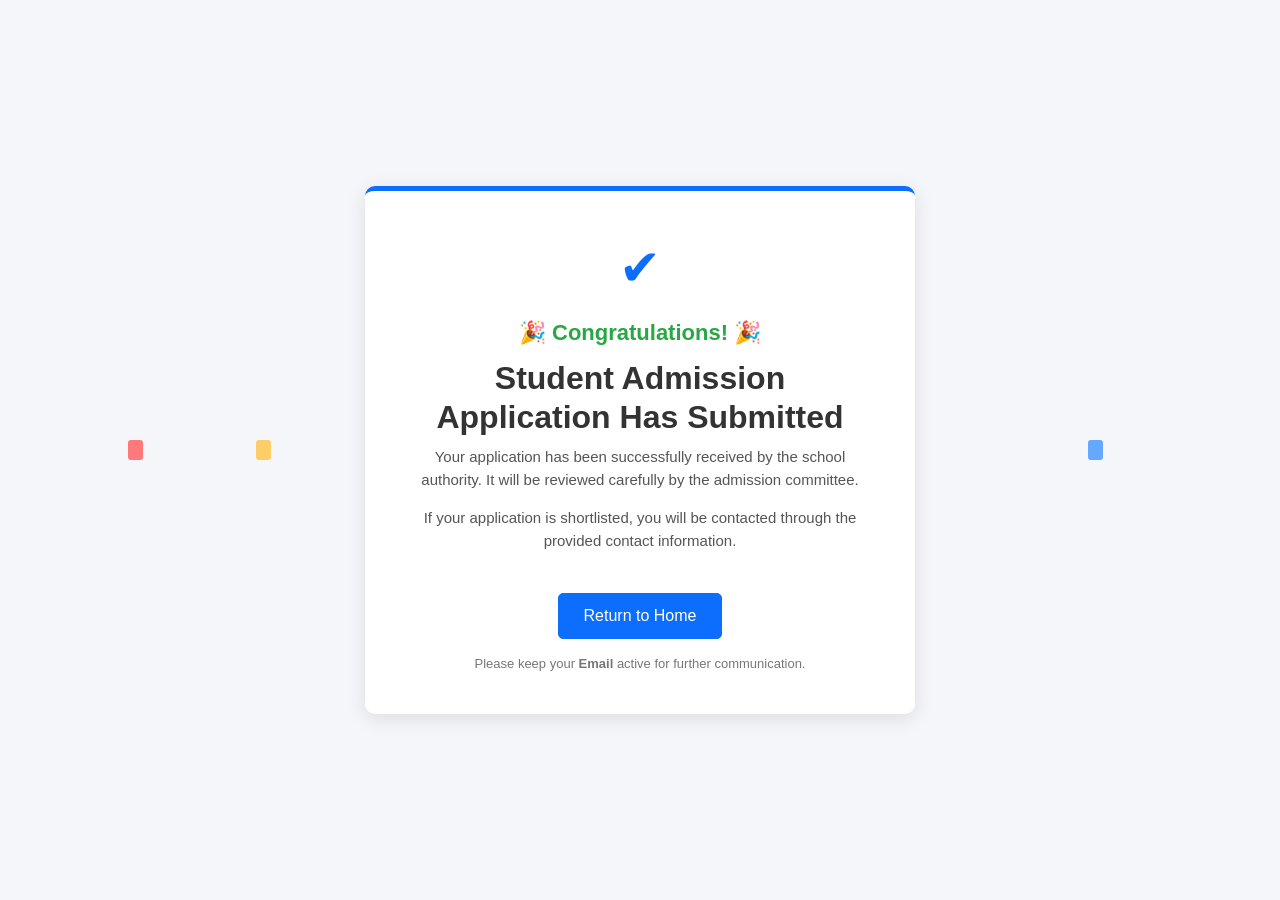
<file: Confirmation.html>
<!DOCTYPE html>
<html lang="en">

<head>
    <meta charset="UTF-8">
    <meta name="viewport" content="width=device-width, initial-scale=1.0">
    <title>Application Submitted</title>

    <link href="https://cdn.jsdelivr.net/npm/bootstrap@5.3.2/dist/css/bootstrap.min.css" rel="stylesheet">

    <style>
        body {
            margin: 0;
            height: 100vh;
            display: flex;
            justify-content: center;
            align-items: center;
            font-family: 'Segoe UI', sans-serif;
            background-color: #f4f6f9;
            overflow: hidden;
        }

        /* colorful falling papers */
        .paper {
            position: absolute;
            width: 15px;
            height: 20px;
            border-radius: 3px;
            opacity: 0.9;
            animation: fall linear infinite;
        }

        .paper:nth-child(1) {
            left: 10%;
            background: #ff6b6b;
            animation-duration: 6s;
        }

        .paper:nth-child(2) {
            left: 20%;
            background: #feca57;
            animation-duration: 7s;
        }

        .paper:nth-child(3) {
            left: 30%;
            background: #48dbfb;
            animation-duration: 8s;
        }

        .paper:nth-child(4) {
            left: 40%;
            background: #1dd1a1;
            animation-duration: 6.5s;
        }

        .paper:nth-child(5) {
            left: 55%;
            background: #5f27cd;
            animation-duration: 9s;
        }

        .paper:nth-child(6) {
            left: 70%;
            background: #ff9ff3;
            animation-duration: 7.5s;
        }

        .paper:nth-child(7) {
            left: 85%;
            background: #54a0ff;
            animation-duration: 8.5s;
        }

        @keyframes fall {
            0% {
                transform: translateY(-100px) rotate(0deg);
                opacity: 0;
            }

            20% {
                opacity: 1;
            }

            100% {
                transform: translateY(100vh) rotate(360deg);
                opacity: 0;
            }
        }

        .container-box {
            position: relative;
            z-index: 2;
            background: #ffffff;
            padding: 40px;
            border-radius: 10px;
            text-align: center;
            max-width: 550px;
            width: 90%;
            box-shadow: 0 5px 20px rgba(0, 0, 0, 0.1);
            border-top: 5px solid #0d6efd;
            animation: fadeIn 1s ease;
        }

        @keyframes fadeIn {
            from {
                opacity: 0;
                transform: translateY(20px);
            }

            to {
                opacity: 1;
                transform: translateY(0);
            }
        }

        .icon {
            font-size: 50px;
            color: #0d6efd;
            animation: pop 0.5s ease;
        }

        @keyframes pop {
            0% {
                transform: scale(0);
            }

            100% {
                transform: scale(1);
            }
        }

        .congrats {
            font-size: 22px;
            font-weight: bold;
            color: #28a745;
            margin-top: 10px;
            animation: fadeIn 1.5s ease;
        }

        h2 {
            margin-top: 10px;
            font-weight: 600;
            color: #333;
        }

        p {
            color: #555;
            font-size: 15px;
            margin-top: 10px;
        }

        .btn-home {
            margin-top: 25px;
            padding: 10px 25px;
            border-radius: 5px;
            transition: 0.3s;
        }

        .btn-home:hover {
            transform: translateY(-2px);
            box-shadow: 0 4px 10px rgba(0, 0, 0, 0.15);
        }

        .note {
            margin-top: 15px;
            font-size: 13px;
            color: #777;
        }
    </style>
</head>

<body>

    <!-- colorful papers -->
    <div class="paper"></div>
    <div class="paper"></div>
    <div class="paper"></div>
    <div class="paper"></div>
    <div class="paper"></div>
    <div class="paper"></div>
    <div class="paper"></div>
    <div class="paper"></div>
    <div class="paper"></div>
    <div class="paper"></div>
    <div class="paper"></div>
    <div class="paper"></div>
    <div class="paper"></div>


    <div class="container-box">

        <div class="icon">✔</div>

        <div class="congrats">🎉 Congratulations! 🎉</div>

        <h2>Student Admission Application Has Submitted</h2>

        <p>
            Your application has been successfully received by the school authority. It will be reviewed carefully by
            the admission committee.
        </p>

        <p>
            If your application is shortlisted, you will be contacted through the provided contact information.
        </p>

        <a href="index.html" class="btn btn-primary btn-home">Return to Home</a>

        <div class="note">
            Please keep your <b>Email</b> active for further communication.
        </div>

    </div>

</body>

</html>
</file>
